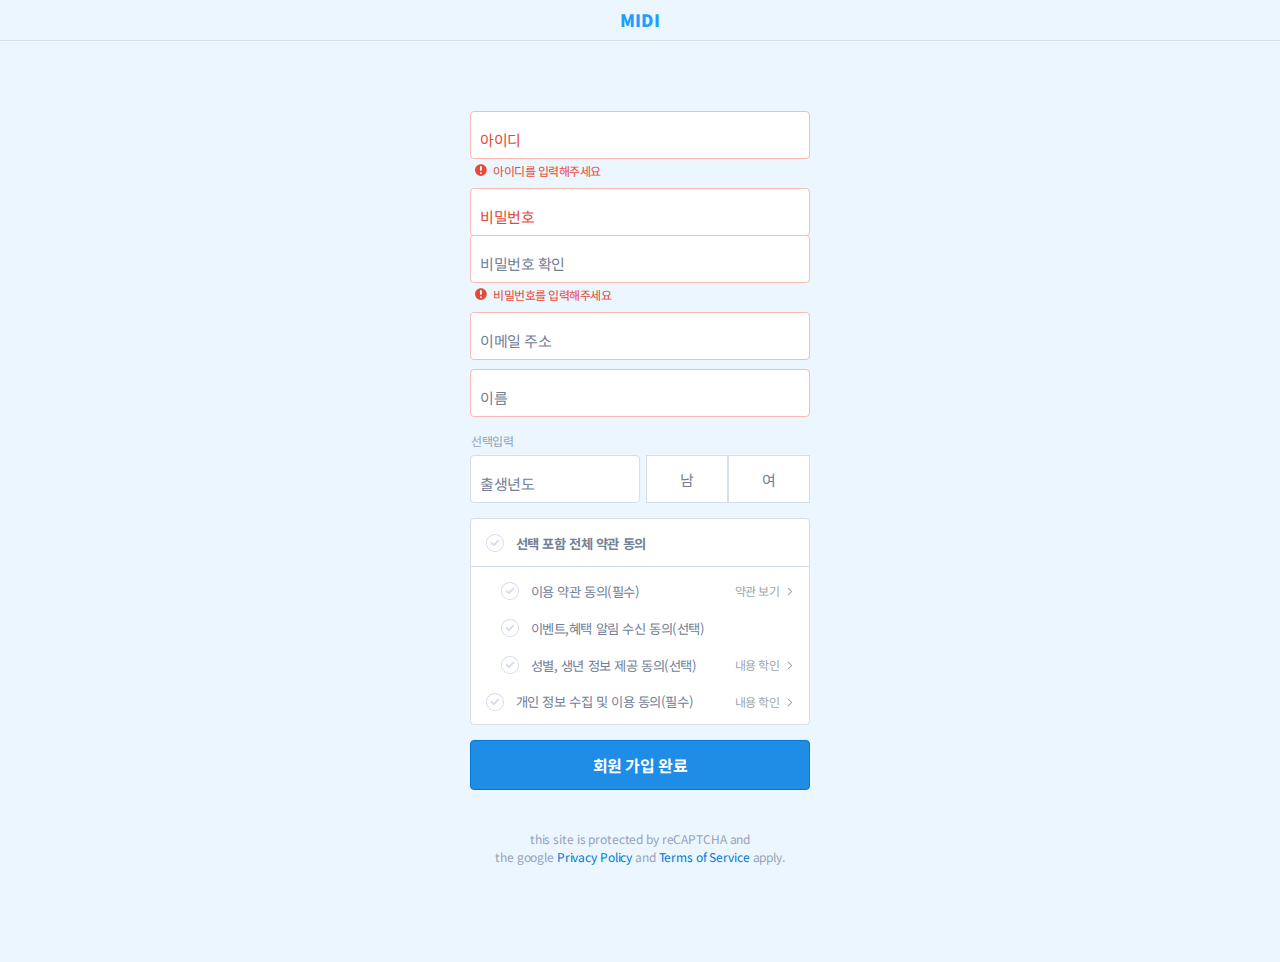
<file: account.html>
<!DOCTYPE html>
<html lang="ko">
  <head>
    <meta charset="UTF-8" />
    <meta http-equiv="X-UA-Compatible" content="IE=edge" />
    <meta name="viewport" content="width=device-width, initial-scale=1.0" />
    <link
      rel="icon"
      type="image/png"
      sizes="32x32"
      href="images/favicon-32x32.png"
    />
    <link rel="preconnect" href="https://fonts.googleapis.com" />
    <link rel="preconnect" href="https://fonts.gstatic.com" crossorigin />
    <link
      href="https://fonts.googleapis.com/css2?family=Noto+Sans+KR:wght@100;300;400;500;700;900&display=swap"
      rel="stylesheet"
    />
    <link rel="stylesheet" href="css/account.css" />

    <title>회원가입 - 미디</title>
  </head>
  <body>
    <!-- main Div Start -->
    <div id="__next">
      <div class="mainDiv01">
        <header class="mainHeader">
          <h1 class="mainHeadH">
            <a href="index.html" class="mainHeadA">MIDI</a>
          </h1>
        </header>
        <section class="inputSect">
          <form class="inputForm">
            <div class="inputTxtArea01">
              <div class="inputTxtArea02 txtIdArea">
                <span class="txtSpan1">아이디</span>
                <!-- <span class="txtSpan2">5~20자 영문, 숫자 입력</span> -->
                <input
                  type="text"
                  autocomplete="off"
                  autocorrect="off"
                  autocapitalize="none"
                  placeholder=""
                  title="아이디 입력"
                  class="idInput"
                />
              </div>
            </div>
            <div class="warningTxtDiv idWarning">
              <svg
                viewBox="0 0 49 49"
                xmlns="http://www.w3.org/2000/svg"
                class="warningSvg idWarning"
              >
                <path
                  d="M24.1.9C10.9.9.1 11.7.1 24.9s10.8 24 24 24 24-10.8 24-24-10.8-24-24-24zm0 40.5c-2.1 0-3.8-1.7-3.8-3.8 0-2.1 1.7-3.8 3.8-3.8 2.1 0 3.8 1.7 3.8 3.8 0 2-1.7 3.8-3.8 3.8zm3.8-16.5c0 2.1-1.7 3.8-3.8 3.8-2.1 0-3.8-1.7-3.8-3.8V12.3c0-2.1 1.7-3.8 3.8-3.8 2.1 0 3.8 1.7 3.8 3.8v12.6z"
                ></path>
              </svg>
              <p class="warningTxt">아이디를 입력해주세요</p>
            </div>
            <div class="inputTxtArea01">
              <div class="inputTxtArea02 txtPwArea">
                <span class="txtSpan1">비밀번호</span>
                <!-- <span class="txtSpan2">5~20자 영문, 숫자 입력</span> -->
                <input
                  type="password"
                  autocomplete="off"
                  autocorrect="off"
                  autocapitalize="none"
                  placeholder=""
                  title="비밀번호 입력"
                  class="idInput"
                />
              </div>
              <div class="inputTxtArea02 pwDbCheck">
                <span class="txtSpan3">비밀번호 확인</span>
                <!-- <span class="txtSpan2">5~20자 영문, 숫자 입력</span> -->
                <input
                  type="password"
                  autocomplete="off"
                  autocorrect="off"
                  autocapitalize="none"
                  placeholder=""
                  title="비밀번호 확인"
                  class="idInput"
                />
              </div>
            </div>
            <div class="warningTxtDiv">
              <svg
                viewBox="0 0 49 49"
                xmlns="http://www.w3.org/2000/svg"
                class="warningSvg pwWarning"
              >
                <path
                  d="M24.1.9C10.9.9.1 11.7.1 24.9s10.8 24 24 24 24-10.8 24-24-10.8-24-24-24zm0 40.5c-2.1 0-3.8-1.7-3.8-3.8 0-2.1 1.7-3.8 3.8-3.8 2.1 0 3.8 1.7 3.8 3.8 0 2-1.7 3.8-3.8 3.8zm3.8-16.5c0 2.1-1.7 3.8-3.8 3.8-2.1 0-3.8-1.7-3.8-3.8V12.3c0-2.1 1.7-3.8 3.8-3.8 2.1 0 3.8 1.7 3.8 3.8v12.6z"
                ></path>
              </svg>
              <p class="warningTxt pwWarning">비밀번호를 입력해주세요</p>
            </div>
            <div class="inputTxtArea01">
              <div class="inputTxtArea02 txtAdArea">
                <span class="txtSpan3">이메일 주소</span>
                <!-- <span class="txtSpan2">5~20자 영문, 숫자 입력</span> -->
                <input
                  type="text"
                  autocomplete="off"
                  autocorrect="off"
                  autocapitalize="none"
                  placeholder=""
                  title="아이디 입력"
                  class="idInput"
                />
              </div>
            </div>
            <div class="inputTxtArea01">
              <div class="inputTxtArea02 txtNameArea">
                <span class="txtSpan3">이름</span>
                <!-- <span class="txtSpan2">5~20자 영문, 숫자 입력</span> -->
                <input
                  type="text"
                  autocomplete="off"
                  autocorrect="off"
                  autocapitalize="none"
                  placeholder=""
                  title="아이디 입력"
                  class="idInput"
                />
              </div>
            </div>
            <div class="inputTxtArea01">
              <div class="inputTxtArea02">
                <p class="optionalTxt">선택입력</p>
                <div class="addArea">
                  <div class="birthArea">
                    <div class="birthArea02 txtBirthArea">
                      <span class="birthSpan">출생년도</span>
                      <input
                        type="text"
                        autocomplete="off"
                        autocapitalize="none"
                        placeholder=""
                        value
                        inputmode="numeric"
                        title="출생년도 입력"
                        class="birthInput"
                      />
                    </div>
                  </div>
                  <div class="sexArea">
                    <!-- <label for="choosingSex" class="sexAreaLb">
                      <input
                        name="manOrWoman"
                        type="checkbox"
                        class="choosingSex"
                        value="1"
                      />
                      <span class="choosingSpan">남</span>
                    </label>
                    <label for="choosingSex" class="sexAreaLb">
                      <input
                        name="manOrWoman"
                        type="checkbox"
                        class="choosingSex"
                        value="2"
                      />
                      <span class="choosingSpan">여</span>
                    </label> -->
                    <label for="choosingSex" class="sexAreaLb">
                      <input type="radio" id="choosingSex" name="ab" />
                      <span class="choosingSpan">남</span>
                    </label>
                    <label for="choosingSex1" class="sexAreaLb">
                      <input type="radio" id="choosingSex1" name="ab" />
                      <span class="choosingSpan">여</span>
                    </label>
                  </div>
                </div>
              </div>
            </div>
            <div class="agreementArea01">
              <button type="button" class="agreeAllBtn">
                <input type="checkbox" readonly class="agreAllInput" />
                <svg
                  viewBox="0 0 48 48"
                  xmlns="http://www.w3.org/2000/svg"
                  class="agreeSvg agrAll"
                >
                  <path
                    d="M24 0C10.745 0 0 10.745 0 24s10.745 24 24 24 24-10.745 24-24S37.255 0 24 0zm0 45.6C12.089 45.6 2.4 35.911 2.4 24S12.089 2.4 24 2.4 45.6 12.089 45.6 24 35.911 45.6 24 45.6z"
                  ></path>
                  <path
                    d="M20.806 26.275l-5.22-5.342L12 24.595l8.808 9.005L36 18.062 32.417 14.4z"
                  ></path>
                </svg>
                <span class="agreeSpan">선택 포함 전체 약관 동의</span>
              </button>
              <ul class="agreeUl">
                <button type="button" class="agreeBtns">
                  <input type="checkbox" readonly class="agreAllInput" />
                  <svg
                    viewBox="0 0 48 48"
                    xmlns="http://www.w3.org/2000/svg"
                    class="agreeSvg"
                  >
                    <path
                      d="M24 0C10.745 0 0 10.745 0 24s10.745 24 24 24 24-10.745 24-24S37.255 0 24 0zm0 45.6C12.089 45.6 2.4 35.911 2.4 24S12.089 2.4 24 2.4 45.6 12.089 45.6 24 35.911 45.6 24 45.6z"
                    ></path>
                    <path
                      d="M20.806 26.275l-5.22-5.342L12 24.595l8.808 9.005L36 18.062 32.417 14.4z"
                    ></path>
                  </svg>
                  <span class="agreeSpan">이용 약관 동의(필수)</span>
                  <a href="#" target="_blank" class="seeDetails">
                    약관 보기
                    <svg
                      viewBox="0 0 30 48"
                      width="10"
                      height="10"
                      fill="#808991"
                      display="inline-block"
                      class="detailSvg"
                    >
                      <path
                        d="M.9 4.4L5.2 0l23.9 23.9L5.1 48 .8 43.7l20-20z"
                      ></path>
                    </svg>
                  </a>
                </button>
                <button type="button" class="agreeBtns">
                  <input type="checkbox" readonly class="agreAllInput" />
                  <svg
                    viewBox="0 0 48 48"
                    xmlns="http://www.w3.org/2000/svg"
                    class="agreeSvg"
                  >
                    <path
                      d="M24 0C10.745 0 0 10.745 0 24s10.745 24 24 24 24-10.745 24-24S37.255 0 24 0zm0 45.6C12.089 45.6 2.4 35.911 2.4 24S12.089 2.4 24 2.4 45.6 12.089 45.6 24 35.911 45.6 24 45.6z"
                    ></path>
                    <path
                      d="M20.806 26.275l-5.22-5.342L12 24.595l8.808 9.005L36 18.062 32.417 14.4z"
                    ></path>
                  </svg>
                  <span class="agreeSpan"
                    >이벤트,혜택 알림 수신 동의(선택)
                  </span>
                </button>
                <button type="button" class="agreeBtns">
                  <input type="checkbox" readonly class="agreAllInput" />
                  <svg
                    viewBox="0 0 48 48"
                    xmlns="http://www.w3.org/2000/svg"
                    class="agreeSvg"
                  >
                    <path
                      d="M24 0C10.745 0 0 10.745 0 24s10.745 24 24 24 24-10.745 24-24S37.255 0 24 0zm0 45.6C12.089 45.6 2.4 35.911 2.4 24S12.089 2.4 24 2.4 45.6 12.089 45.6 24 35.911 45.6 24 45.6z"
                    ></path>
                    <path
                      d="M20.806 26.275l-5.22-5.342L12 24.595l8.808 9.005L36 18.062 32.417 14.4z"
                    ></path>
                  </svg>
                  <span class="agreeSpan">성별, 생년 정보 제공 동의(선택)</span>
                  <a href="#" target="_blank" class="seeDetails">
                    내용 학인
                    <svg
                      viewBox="0 0 30 48"
                      width="10"
                      height="10"
                      fill="#808991"
                      display="inline-block"
                      class="detailSvg"
                    >
                      <path
                        d="M.9 4.4L5.2 0l23.9 23.9L5.1 48 .8 43.7l20-20z"
                      ></path>
                    </svg>
                  </a>
                </button>
                <button type="button" class="agreeBtns">
                  <input type="checkbox" readonly class="agreAllInput" />
                  <svg
                    viewBox="0 0 48 48"
                    xmlns="http://www.w3.org/2000/svg"
                    class="agreeSvg"
                  >
                    <path
                      d="M24 0C10.745 0 0 10.745 0 24s10.745 24 24 24 24-10.745 24-24S37.255 0 24 0zm0 45.6C12.089 45.6 2.4 35.911 2.4 24S12.089 2.4 24 2.4 45.6 12.089 45.6 24 35.911 45.6 24 45.6z"
                    ></path>
                    <path
                      d="M20.806 26.275l-5.22-5.342L12 24.595l8.808 9.005L36 18.062 32.417 14.4z"
                    ></path>
                  </svg>
                  <span class="agreeSpan"
                    >개인 정보 수집 및 이용 동의(필수)</span
                  >
                  <a href="#" target="_blank" class="seeDetails">
                    내용 학인
                    <svg
                      viewBox="0 0 30 48"
                      width="10"
                      height="10"
                      fill="#808991"
                      display="inline-block"
                      class="detailSvg"
                    >
                      <path
                        d="M.9 4.4L5.2 0l23.9 23.9L5.1 48 .8 43.7l20-20z"
                      ></path>
                    </svg>
                  </a>
                </button>
              </ul>
            </div>
            <button size="50" type="submit" class="compBtn">
              회원 가입 완료
            </button>
            <div class="policyDiv">
              this site is protected by reCAPTCHA and
              <br />
              the google
              <a href="#" class="policyA">Privacy Policy</a>
              and
              <a href="#" class="policyA">Terms of Service</a>
              apply.
            </div>
          </form>
        </section>
      </div>
    </div>
    <!-- main Div End -->
    <script src="js/jquery-3.6.0.min.js"></script>
    <script src="js/account.js"></script>
  </body>
</html>
</file>
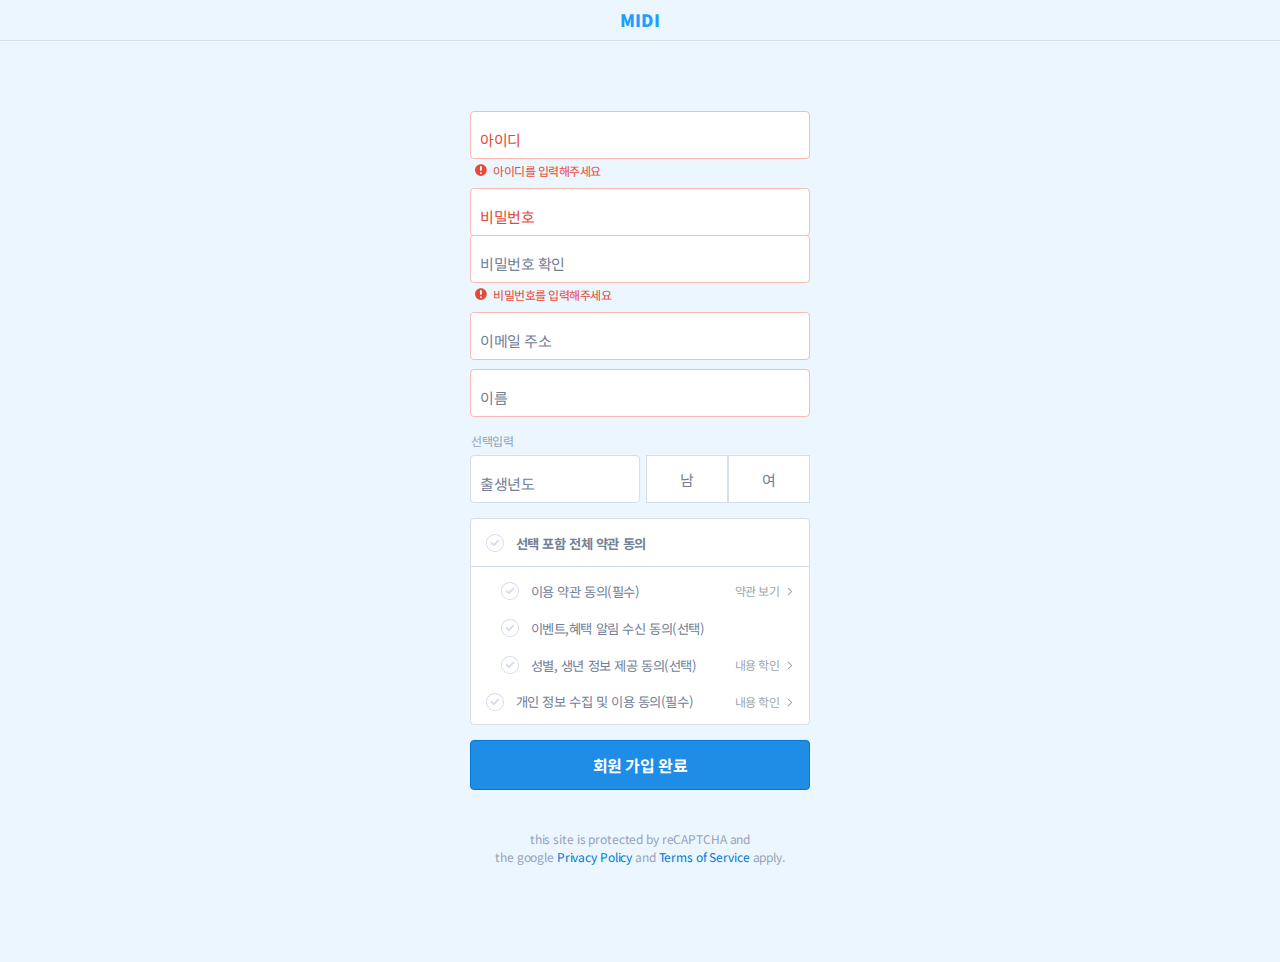
<file: login.html>
<!DOCTYPE html>
<html lang="ko">
  <head>
    <meta charset="UTF-8" />
    <meta http-equiv="X-UA-Compatible" content="IE=edge" />
    <meta name="viewport" content="width=device-width, initial-scale=1.0" />
    <link
      rel="icon"
      type="image/png"
      sizes="32x32"
      href="images/favicon-32x32.png"
    />
    <link rel="preconnect" href="https://fonts.googleapis.com" />
    <link rel="preconnect" href="https://fonts.gstatic.com" crossorigin />
    <link
      href="https://fonts.googleapis.com/css2?family=Noto+Sans+KR:wght@100;300;400;500;700;900&display=swap"
      rel="stylesheet"
    />
    <link rel="stylesheet" href="css/login.css" />

    <title>회원가입 - 미디</title>
  </head>
  <body>
    <!-- main Div Start -->
    <div id="__next">
      <div class="mainDiv01">
        <header class="mainHeader">
          <h1 class="mainHeadH">
            <a href="index.html" class="mainHeadA">MIDI</a>
          </h1>
        </header>
        <section class="inputSect">
          <form class="inputForm">
            <div class="inputTxtArea01">
              <div class="inputTxtArea02 txtIdArea">
                <span class="txtSpan1">아이디</span>
                <!-- <span class="txtSpan2">5~20자 영문, 숫자 입력</span> -->
                <input
                  type="text"
                  autocomplete="off"
                  autocorrect="off"
                  autocapitalize="none"
                  placeholder=""
                  title="아이디 입력"
                  class="idInput"
                />
              </div>
            </div>
            <div class="warningTxtDiv idWarning">
              <svg
                viewBox="0 0 49 49"
                xmlns="http://www.w3.org/2000/svg"
                class="warningSvg idWarning"
              >
                <path
                  d="M24.1.9C10.9.9.1 11.7.1 24.9s10.8 24 24 24 24-10.8 24-24-10.8-24-24-24zm0 40.5c-2.1 0-3.8-1.7-3.8-3.8 0-2.1 1.7-3.8 3.8-3.8 2.1 0 3.8 1.7 3.8 3.8 0 2-1.7 3.8-3.8 3.8zm3.8-16.5c0 2.1-1.7 3.8-3.8 3.8-2.1 0-3.8-1.7-3.8-3.8V12.3c0-2.1 1.7-3.8 3.8-3.8 2.1 0 3.8 1.7 3.8 3.8v12.6z"
                ></path>
              </svg>
              <p class="warningTxt">아이디를 입력해주세요</p>
            </div>
            <div class="inputTxtArea01">
              <div class="inputTxtArea02 txtPwArea">
                <span class="txtSpan1">비밀번호</span>
                <!-- <span class="txtSpan2">5~20자 영문, 숫자 입력</span> -->
                <input
                  type="password"
                  autocomplete="off"
                  autocorrect="off"
                  autocapitalize="none"
                  placeholder=""
                  title="비밀번호 입력"
                  class="idInput"
                />
              </div>
              <div class="inputTxtArea02 pwDbCheck">
                <span class="txtSpan3">비밀번호 확인</span>
                <!-- <span class="txtSpan2">5~20자 영문, 숫자 입력</span> -->
                <input
                  type="password"
                  autocomplete="off"
                  autocorrect="off"
                  autocapitalize="none"
                  placeholder=""
                  title="비밀번호 확인"
                  class="idInput"
                />
              </div>
            </div>
            <div class="warningTxtDiv">
              <svg
                viewBox="0 0 49 49"
                xmlns="http://www.w3.org/2000/svg"
                class="warningSvg pwWarning"
              >
                <path
                  d="M24.1.9C10.9.9.1 11.7.1 24.9s10.8 24 24 24 24-10.8 24-24-10.8-24-24-24zm0 40.5c-2.1 0-3.8-1.7-3.8-3.8 0-2.1 1.7-3.8 3.8-3.8 2.1 0 3.8 1.7 3.8 3.8 0 2-1.7 3.8-3.8 3.8zm3.8-16.5c0 2.1-1.7 3.8-3.8 3.8-2.1 0-3.8-1.7-3.8-3.8V12.3c0-2.1 1.7-3.8 3.8-3.8 2.1 0 3.8 1.7 3.8 3.8v12.6z"
                ></path>
              </svg>
              <p class="warningTxt pwWarning">비밀번호를 입력해주세요</p>
            </div>
            <div class="inputTxtArea01">
              <div class="inputTxtArea02 txtAdArea">
                <span class="txtSpan3">이메일 주소</span>
                <!-- <span class="txtSpan2">5~20자 영문, 숫자 입력</span> -->
                <input
                  type="text"
                  autocomplete="off"
                  autocorrect="off"
                  autocapitalize="none"
                  placeholder=""
                  title="아이디 입력"
                  class="idInput"
                />
              </div>
            </div>
            <div class="inputTxtArea01">
              <div class="inputTxtArea02 txtNameArea">
                <span class="txtSpan3">이름</span>
                <!-- <span class="txtSpan2">5~20자 영문, 숫자 입력</span> -->
                <input
                  type="text"
                  autocomplete="off"
                  autocorrect="off"
                  autocapitalize="none"
                  placeholder=""
                  title="아이디 입력"
                  class="idInput"
                />
              </div>
            </div>
            <div class="inputTxtArea01">
              <div class="inputTxtArea02">
                <p class="optionalTxt">선택입력</p>
                <div class="addArea">
                  <div class="birthArea">
                    <div class="birthArea02 txtBirthArea">
                      <span class="birthSpan">출생년도</span>
                      <input
                        type="text"
                        autocomplete="off"
                        autocapitalize="none"
                        placeholder=""
                        value
                        inputmode="numeric"
                        title="출생년도 입력"
                        class="birthInput"
                      />
                    </div>
                  </div>
                  <div class="sexArea">
                    <!-- <label for="choosingSex" class="sexAreaLb">
                      <input
                        name="manOrWoman"
                        type="checkbox"
                        class="choosingSex"
                        value="1"
                      />
                      <span class="choosingSpan">남</span>
                    </label>
                    <label for="choosingSex" class="sexAreaLb">
                      <input
                        name="manOrWoman"
                        type="checkbox"
                        class="choosingSex"
                        value="2"
                      />
                      <span class="choosingSpan">여</span>
                    </label> -->
                    <label for="choosingSex" class="sexAreaLb">
                      <input type="radio" id="choosingSex" name="ab" />
                      <span class="choosingSpan">남</span>
                    </label>
                    <label for="choosingSex1" class="sexAreaLb">
                      <input type="radio" id="choosingSex1" name="ab" />
                      <span class="choosingSpan">여</span>
                    </label>
                  </div>
                </div>
              </div>
            </div>
            <div class="agreementArea01">
              <button type="button" class="agreeAllBtn">
                <input type="checkbox" readonly class="agreAllInput" />
                <svg
                  viewBox="0 0 48 48"
                  xmlns="http://www.w3.org/2000/svg"
                  class="agreeSvg agrAll"
                >
                  <path
                    d="M24 0C10.745 0 0 10.745 0 24s10.745 24 24 24 24-10.745 24-24S37.255 0 24 0zm0 45.6C12.089 45.6 2.4 35.911 2.4 24S12.089 2.4 24 2.4 45.6 12.089 45.6 24 35.911 45.6 24 45.6z"
                  ></path>
                  <path
                    d="M20.806 26.275l-5.22-5.342L12 24.595l8.808 9.005L36 18.062 32.417 14.4z"
                  ></path>
                </svg>
                <span class="agreeSpan">선택 포함 전체 약관 동의</span>
              </button>
              <ul class="agreeUl">
                <button type="button" class="agreeBtns">
                  <input type="checkbox" readonly class="agreAllInput" />
                  <svg
                    viewBox="0 0 48 48"
                    xmlns="http://www.w3.org/2000/svg"
                    class="agreeSvg"
                  >
                    <path
                      d="M24 0C10.745 0 0 10.745 0 24s10.745 24 24 24 24-10.745 24-24S37.255 0 24 0zm0 45.6C12.089 45.6 2.4 35.911 2.4 24S12.089 2.4 24 2.4 45.6 12.089 45.6 24 35.911 45.6 24 45.6z"
                    ></path>
                    <path
                      d="M20.806 26.275l-5.22-5.342L12 24.595l8.808 9.005L36 18.062 32.417 14.4z"
                    ></path>
                  </svg>
                  <span class="agreeSpan">이용 약관 동의(필수)</span>
                  <a href="#" target="_blank" class="seeDetails">
                    약관 보기
                    <svg
                      viewBox="0 0 30 48"
                      width="10"
                      height="10"
                      fill="#808991"
                      display="inline-block"
                      class="detailSvg"
                    >
                      <path
                        d="M.9 4.4L5.2 0l23.9 23.9L5.1 48 .8 43.7l20-20z"
                      ></path>
                    </svg>
                  </a>
                </button>
                <button type="button" class="agreeBtns">
                  <input type="checkbox" readonly class="agreAllInput" />
                  <svg
                    viewBox="0 0 48 48"
                    xmlns="http://www.w3.org/2000/svg"
                    class="agreeSvg"
                  >
                    <path
                      d="M24 0C10.745 0 0 10.745 0 24s10.745 24 24 24 24-10.745 24-24S37.255 0 24 0zm0 45.6C12.089 45.6 2.4 35.911 2.4 24S12.089 2.4 24 2.4 45.6 12.089 45.6 24 35.911 45.6 24 45.6z"
                    ></path>
                    <path
                      d="M20.806 26.275l-5.22-5.342L12 24.595l8.808 9.005L36 18.062 32.417 14.4z"
                    ></path>
                  </svg>
                  <span class="agreeSpan"
                    >이벤트,혜택 알림 수신 동의(선택)
                  </span>
                </button>
                <button type="button" class="agreeBtns">
                  <input type="checkbox" readonly class="agreAllInput" />
                  <svg
                    viewBox="0 0 48 48"
                    xmlns="http://www.w3.org/2000/svg"
                    class="agreeSvg"
                  >
                    <path
                      d="M24 0C10.745 0 0 10.745 0 24s10.745 24 24 24 24-10.745 24-24S37.255 0 24 0zm0 45.6C12.089 45.6 2.4 35.911 2.4 24S12.089 2.4 24 2.4 45.6 12.089 45.6 24 35.911 45.6 24 45.6z"
                    ></path>
                    <path
                      d="M20.806 26.275l-5.22-5.342L12 24.595l8.808 9.005L36 18.062 32.417 14.4z"
                    ></path>
                  </svg>
                  <span class="agreeSpan">성별, 생년 정보 제공 동의(선택)</span>
                  <a href="#" target="_blank" class="seeDetails">
                    내용 학인
                    <svg
                      viewBox="0 0 30 48"
                      width="10"
                      height="10"
                      fill="#808991"
                      display="inline-block"
                      class="detailSvg"
                    >
                      <path
                        d="M.9 4.4L5.2 0l23.9 23.9L5.1 48 .8 43.7l20-20z"
                      ></path>
                    </svg>
                  </a>
                </button>
                <button type="button" class="agreeBtns">
                  <input type="checkbox" readonly class="agreAllInput" />
                  <svg
                    viewBox="0 0 48 48"
                    xmlns="http://www.w3.org/2000/svg"
                    class="agreeSvg"
                  >
                    <path
                      d="M24 0C10.745 0 0 10.745 0 24s10.745 24 24 24 24-10.745 24-24S37.255 0 24 0zm0 45.6C12.089 45.6 2.4 35.911 2.4 24S12.089 2.4 24 2.4 45.6 12.089 45.6 24 35.911 45.6 24 45.6z"
                    ></path>
                    <path
                      d="M20.806 26.275l-5.22-5.342L12 24.595l8.808 9.005L36 18.062 32.417 14.4z"
                    ></path>
                  </svg>
                  <span class="agreeSpan"
                    >개인 정보 수집 및 이용 동의(필수)</span
                  >
                  <a href="#" target="_blank" class="seeDetails">
                    내용 학인
                    <svg
                      viewBox="0 0 30 48"
                      width="10"
                      height="10"
                      fill="#808991"
                      display="inline-block"
                      class="detailSvg"
                    >
                      <path
                        d="M.9 4.4L5.2 0l23.9 23.9L5.1 48 .8 43.7l20-20z"
                      ></path>
                    </svg>
                  </a>
                </button>
              </ul>
            </div>
            <button size="50" type="submit" class="compBtn">
              회원 가입 완료
            </button>
            <div class="policyDiv">
              this site is protected by reCAPTCHA and
              <br />
              the google
              <a href="#" class="policyA">Privacy Policy</a>
              and
              <a href="#" class="policyA">Terms of Service</a>
              apply.
            </div>
          </form>
        </section>
      </div>
    </div>
    <!-- main Div End -->
    <script src="js/jquery-3.6.0.min.js"></script>
    <script src="js/login.js"></script>
  </body>
</html>
</file>
<file: css/account.css>
/* overall Start  */

html {
  line-height: normal;
  margin: 0;
  padding: 0;
  color: black;
  font-family: "Noto Sans KR", sans-serif;
  font-weight: 400;
  letter-spacing: -0.03em;
  -webkit-font-smoothing: antialiased;
  -moz-osx-font-smoothing: grayscale;
  -webkit-text-size-adjust: 100%;
  -moz-text-size-adjust: 100%;
  -ms-text-size-adjust: 100%;
  font-size: 14px;
}
body {
  margin: 0;
  padding: 0;
  overflow-x: hidden;
}
hr {
  margin: 0;
  padding: 0;
}
p {
  margin: 0;
  padding: 0;
}
button {
  cursor: pointer;
  -webkit-user-select: none;
  -moz-user-select: none;
  -ms-user-select: none;
  -webkit-user-select: none;
  -moz-user-select: none;
  -ms-user-select: none;
  user-select: none;
  color: inherit;
  letter-spacing: inherit;
  font-family: inherit;
  -webkit-appearance: none;
  -moz-appearance: none;
  -ms-appearance: none;
  appearance: none;
  background: none;
  box-shadow: none;
  border: 0;
  border-radius: 0;
  margin: 0;
  padding: 0;
}
button * {
  position: relative;
  top: 0;
  left: 0;
}
input {
  color: inherit;
  letter-spacing: inherit;
  font-family: inherit;
  -webkit-appearance: none;
  -moz-appearance: none;
  -ms-appearance: none;
  appearance: none;
  background: none;
  box-shadow: none;
  border: 0;
  border-radius: 0;
  margin: 0;
  padding: 0;
}
input::-ms-clear {
  display: none;
}
input::-webkit-search-cancel-button {
  display: none;
}
input:focus {
  outline: none;
}
input::-webkit-outer-spin-button,
input::-webkit-inner-spin-button {
  -webkit-appearance: none;
  margin: 0;
}
input[type="number"] {
  -moz-appearance: textfield;
}
ul {
  list-style-type: none;
  margin: 0;
  padding: 0;
}
li {
  line-height: initial;
}
* {
  margin: 0;
  padding: 0;
}
* .a11y {
  position: absolute;
  width: 1px;
  height: 1px;
  margin: -1px;
  padding: 0;
  overflow: hidden;
  border: 0;
  clip: rect(0, 0, 0, 0);
}
*,
*::after,
*::before {
  box-sizing: border-box;
  -moz-osx-font-smoothing: grayscale;
  -webkit-font-smoothing: antialiased;
}
a {
  color: inherit;
  letter-spacing: inherit;
  font-family: inherit;
  cursor: pointer;
}
a:link,
a:visited {
  -webkit-text-decoration: none;
  text-decoration: none;
}

/* overall End  */

/* id&pw Start */

#__next {
  overflow-x: hidden;
  overflow-y: hidden;
}

.mainDiv01 {
  background-color: #ebf6ff;
  min-height: 100vh;
}

.mainHeader {
  border-bottom: 1px solid #d6deeb;
}

.mainHeadH {
  text-align: center;
  margin: 0;
  font-size: 12px;
  line-height: 1em;
}

.mainHeadA {
  display: inline-flex;
  justify-content: center;
  align-items: center;
  font-size: 17px;
  font-weight: 900;
  height: 40px;
  padding: 0 14px;
  letter-spacing: 0.01em;
  color: rgb(30, 158, 255);
}

/* mainDiv End */

/* inputArea Start */

.inputSect {
  max-width: 360px;
  margin: 0 auto;
  padding: 60px 0 70px;
}

.inputForm {
  padding: 10px;
}

.inputTxtArea01 {
  margin-bottom: 10px;
}

.inputTxtArea02 {
  position: relative;
}

.txtSpan1 {
  position: absolute;
  top: 18px;
  left: 10px;
  font-size: 15px;
  pointer-events: none;
  transition: transform 0.2s ease 0s;
  user-select: none;
  z-index: 3;
  color: rgb(230, 73, 56);
}

.txtIpHv {
  border: 1px solid #1f8ce6;
  outline: none;
  box-shadow: inset 0 1px 2px 0 rgb(115 128 150 / 20%);
  z-index: 2;
}

.txtSpHv {
  position: absolute;
  top: 18px;
  left: 10px;
  font-size: 15px;
  pointer-events: none;
  transition: transform 0.2s ease 0s;
  user-select: none;
  z-index: 3;
  color: rgb(31, 140, 230) !important;
  transform: translateY(-12px) scale(0.7);
  transform-origin: left center;
}

.txtSpan2 {
  position: absolute;
  top: 18px;
  left: 10px;
  font-size: 15px;
  pointer-events: none;
  transition: transform 0.2s ease 0s;
  user-select: none;
  z-index: 3;
  transform: translateY(-12px) scale(0.7);
  transform-origin: left center;
  color: rgb(31, 140, 230);
}

.idInput {
  font-family: Arial, Helvetica, sans-serif;
  margin-bottom: -1px;
  display: block;
  position: relative;
  width: 100%;
  height: 48px;
  padding: 21px 10px 7px;
  overflow: hidden;
  background: white;
  color: rgb(48, 53, 56);
  font-size: 15px;
  font-weight: 700;
  line-height: 0;
  box-shadow: none;
  appearance: none;
  border: 1px solid rgb(250, 186, 179);
  z-index: 1;
  border-radius: 4px;
}

.warningTxtDiv {
  position: relative;
  padding-right: 5px;
  padding-left: 23px;
  margin-top: -6px;
  margin-bottom: 10px;
}

.warningTxt {
  color: rgb(230, 73, 56);
  font-size: 12px;
  letter-spacing: -0.5px;
  line-height: 15px;
}

.warningSvg {
  position: absolute;
  top: 0.5px;
  left: 5px;
  width: 12px;
  height: 12px;
  vertical-align: text-top;
  fill: rgb(230, 73, 56);
}

.txtSpan3 {
  position: absolute;
  top: 18px;
  left: 10px;
  color: #738096;
  font-size: 15px;
  pointer-events: none;
  transition: 0.2s ease transform;
  user-select: none;
  z-index: 3;
}

.optionalTxt {
  font-size: 12px;
  padding: 6px 1px;
  color: #94a2b8;
}

/* id&pw End */

/* adress Start */

.birthArea {
  width: 50%;
}

.birthArea02 {
  position: relative;
}

.birthSpan {
  position: absolute;
  top: 18px;
  left: 10px;
  color: #738096;
  font-size: 15px;
  pointer-events: none;
  transition: 0.2s ease transform;
  user-select: none;
  z-index: 3;
}

.birthInput {
  margin-bottom: -1px;
  display: block;
  position: relative;
  width: 100%;
  height: 48px;
  padding: 21px 10px 7px;
  overflow: hidden;
  border: 1px solid #d6deeb;
  background: white;
  color: #303538;
  font-size: 15px;
  font-weight: 700;
  line-height: 0;
  box-shadow: none;
  appearance: none;
  border-radius: 4px;
  letter-spacing: -0.03em;
}

.sexArea {
  width: 50%;
  padding-left: 6px;
  display: flex;
}

.csHov {
  border-color: rgb(158, 167, 173);
  z-index: 2;
  box-shadow: rgb(115 128 150 / 20%);
}

#choosingSex,
#choosingSex1 {
  position: absolute;
  width: 1px;
  height: 1px;
  margin: -1px;
  padding: 0;
  overflow: hidden;
  border: 0;
  clip: rect(0, 0, 0, 0);
}

.csHov:first-of-type {
  border-top-left-radius: 4px;
  border-bottom-left-radius: 4px;
}

.csHov {
  width: 50%;
  height: 48px;
  overflow: hidden;
  cursor: pointer;
  display: flex;
  align-items: center;
  justify-content: center;
  border: 1px solid rgb(158, 167, 173);
  z-index: 2;
  background-color: rgb(219, 239, 255);
}
.sexAreaLb:first-of-type {
  border-top-left-radius: 4px;
  border-bottom-left-radius: 4px;
}

.sexAreaLb input[type="radio"] {
  display: none;
}
.sexAreaLb input[type="radio"] + span {
  width: 82px;
  height: 48px;
  overflow: hidden;
  cursor: pointer;
  display: flex;
  align-items: center;
  justify-content: center;
  border: 1px solid #d6deeb;
  z-index: 1;
  background-color: white;
}
.sexAreaLb input[type="radio"]:checked + span {
  /* background-color: #ebf6ff; */
  background-color: rgba(30, 158, 255, 0.2);
  border-color: rgb(158, 167, 173);
  z-index: 2;
  box-shadow: rgb(115 128 150 / 20%);
}

[type="checkbox"],
[type="radio"],
[type="ratio"] {
  box-sizing: border-box;
}

.choosingSpan {
  font-size: 15px;
  color: #738096;
  font-weight: 400;
}

.addArea {
  display: flex;
}

.agreementArea01 {
  border: 1px solid;
  border-radius: 4px;
  border-color: #d6deeb;
  margin-top: 15px;
  margin-bottom: 10px;
  background: white;
}

.agreeAllBtn {
  position: relative;
  text-align: left;
  width: 100%;
  display: block;
  padding: 13px 15px;
  border-bottom: 1px solid #d6deeb;
  font-weight: 700;
  cursor: pointer;
}

.agreAllInput {
  position: absolute;
  width: 1px;
  height: 1px;
  margin: -1px;
  padding: 0;
  overflow: hidden;
  border: 0;
  clip: rect(0, 0, 0, 0);
}

.agreeSvg {
  width: 18px;
  height: 18px;
  vertical-align: middle;
  fill: #d6deeb;
}

.agreeSvgChecked {
  width: 18px;
  height: 18px;
  vertical-align: middle;
  fill: rgb(31, 140, 230);
}

/* 체크되었을 때 
  .agreeSvg:checked {
    width: 18px;
    height: 18px;
    vertical-align: middle;
    fill: rgb(30, 140, 230);
  }
  */

.agreeSpan {
  margin-left: 8px;
  vertical-align: middle;
  color: #738096;
}

.agreeUl {
  padding: 5px 0;
}

.agreeBtns {
  position: relative;
  text-align: left;
  width: 100%;
  display: block;
  padding: 8px 15px;
  cursor: pointer;
}

.agreeBtns:not(:last-child) {
  padding-left: 30px;
}

.seeDetails {
  position: absolute;
  top: 50%;
  left: auto;
  right: 15px;
  transform: translateY(-50%);
  font-size: 12px;
  color: #9ea7ad;
}

.detailSvg {
  width: 8px;
  height: 8px;
  fill: #9ea7ad;
  margin-left: 4px;
}

/* adress End */

/* Complete Btn Start */

.compBtn {
  background: #1f8ce6;
  box-shadow: 0 1px 0 rgb(209 213 217 30%);
  font-size: 16px;
  padding: 16px 34px;
  display: block;
  color: white;
  width: 100%;
  border-radius: 4px;
  margin-top: 15px;
  border: 1px solid #0077d9;
  letter-spacing: -0.03em;
  appearance: none;
  outline: 0;
  line-height: 1em;
  font-weight: 700;
}

/* Complete Btn End */

/* policy Area Start */

.policyDiv {
  width: 100%;
  font-weight: 400;
  font-size: 12px;
  line-height: 18px;
  text-align: center;
  letter-spacing: -0.01em;
  color: #94a2b8;
  margin-top: 40px;
  margin-bottom: 16px;
}

.policyA {
  color: #0077d9;
}

/* policy Area End */
</file>
<file: css/login.css>
/* overall Start  */

html {
  line-height: normal;
  margin: 0;
  padding: 0;
  color: black;
  font-family: "Noto Sans KR", sans-serif;
  font-weight: 400;
  letter-spacing: -0.03em;
  -webkit-font-smoothing: antialiased;
  -moz-osx-font-smoothing: grayscale;
  -webkit-text-size-adjust: 100%;
  -moz-text-size-adjust: 100%;
  -ms-text-size-adjust: 100%;
  font-size: 14px;
}
body {
  margin: 0;
  padding: 0;
  overflow-x: hidden;
}
hr {
  margin: 0;
  padding: 0;
}
p {
  margin: 0;
  padding: 0;
}
button {
  cursor: pointer;
  -webkit-user-select: none;
  -moz-user-select: none;
  -ms-user-select: none;
  -webkit-user-select: none;
  -moz-user-select: none;
  -ms-user-select: none;
  user-select: none;
  color: inherit;
  letter-spacing: inherit;
  font-family: inherit;
  -webkit-appearance: none;
  -moz-appearance: none;
  -ms-appearance: none;
  appearance: none;
  background: none;
  box-shadow: none;
  border: 0;
  border-radius: 0;
  margin: 0;
  padding: 0;
}
button * {
  position: relative;
  top: 0;
  left: 0;
}
input {
  color: inherit;
  letter-spacing: inherit;
  font-family: inherit;
  -webkit-appearance: none;
  -moz-appearance: none;
  -ms-appearance: none;
  appearance: none;
  background: none;
  box-shadow: none;
  border: 0;
  border-radius: 0;
  margin: 0;
  padding: 0;
}
input::-ms-clear {
  display: none;
}
input::-webkit-search-cancel-button {
  display: none;
}
input:focus {
  outline: none;
}
input::-webkit-outer-spin-button,
input::-webkit-inner-spin-button {
  -webkit-appearance: none;
  margin: 0;
}
input[type="number"] {
  -moz-appearance: textfield;
}
ul {
  list-style-type: none;
  margin: 0;
  padding: 0;
}
li {
  line-height: initial;
}
* {
  margin: 0;
  padding: 0;
}
* .a11y {
  position: absolute;
  width: 1px;
  height: 1px;
  margin: -1px;
  padding: 0;
  overflow: hidden;
  border: 0;
  clip: rect(0, 0, 0, 0);
}
*,
*::after,
*::before {
  box-sizing: border-box;
  -moz-osx-font-smoothing: grayscale;
  -webkit-font-smoothing: antialiased;
}
a {
  color: inherit;
  letter-spacing: inherit;
  font-family: inherit;
  cursor: pointer;
}
a:link,
a:visited {
  -webkit-text-decoration: none;
  text-decoration: none;
}

/* overall End  */

/* id&pw Start */

#__next {
  overflow-x: hidden;
  overflow-y: hidden;
}

.mainDiv01 {
  background-color: #ebf6ff;
  min-height: 100vh;
}

.mainHeader {
  border-bottom: 1px solid #d6deeb;
}

.mainHeadH {
  text-align: center;
  margin: 0;
  font-size: 12px;
  line-height: 1em;
}

.mainHeadA {
  display: inline-flex;
  justify-content: center;
  align-items: center;
  font-size: 17px;
  font-weight: 900;
  height: 40px;
  padding: 0 14px;
  letter-spacing: 0.01em;
  color: rgb(30, 158, 255);
}

/* mainDiv End */

/* inputArea Start */

.inputSect {
  max-width: 360px;
  margin: 0 auto;
  padding: 60px 0 70px;
}

.inputForm {
  padding: 10px;
}

.inputTxtArea01 {
  margin-bottom: 10px;
}

.inputTxtArea02 {
  position: relative;
}

.txtSpan1 {
  position: absolute;
  top: 18px;
  left: 10px;
  font-size: 15px;
  pointer-events: none;
  transition: transform 0.2s ease 0s;
  user-select: none;
  z-index: 3;
  color: rgb(230, 73, 56);
}

.txtIpHv {
  border: 1px solid #1f8ce6;
  outline: none;
  box-shadow: inset 0 1px 2px 0 rgb(115 128 150 / 20%);
  z-index: 2;
}

.txtSpHv {
  position: absolute;
  top: 18px;
  left: 10px;
  font-size: 15px;
  pointer-events: none;
  transition: transform 0.2s ease 0s;
  user-select: none;
  z-index: 3;
  color: rgb(31, 140, 230) !important;
  transform: translateY(-12px) scale(0.7);
  transform-origin: left center;
}

.txtSpan2 {
  position: absolute;
  top: 18px;
  left: 10px;
  font-size: 15px;
  pointer-events: none;
  transition: transform 0.2s ease 0s;
  user-select: none;
  z-index: 3;
  transform: translateY(-12px) scale(0.7);
  transform-origin: left center;
  color: rgb(31, 140, 230);
}

.idInput {
  font-family: Arial, Helvetica, sans-serif;
  margin-bottom: -1px;
  display: block;
  position: relative;
  width: 100%;
  height: 48px;
  padding: 21px 10px 7px;
  overflow: hidden;
  background: white;
  color: rgb(48, 53, 56);
  font-size: 15px;
  font-weight: 700;
  line-height: 0;
  box-shadow: none;
  appearance: none;
  border: 1px solid rgb(250, 186, 179);
  z-index: 1;
  border-radius: 4px;
}

.warningTxtDiv {
  position: relative;
  padding-right: 5px;
  padding-left: 23px;
  margin-top: -6px;
  margin-bottom: 10px;
}

.warningTxt {
  color: rgb(230, 73, 56);
  font-size: 12px;
  letter-spacing: -0.5px;
  line-height: 15px;
}

.warningSvg {
  position: absolute;
  top: 0.5px;
  left: 5px;
  width: 12px;
  height: 12px;
  vertical-align: text-top;
  fill: rgb(230, 73, 56);
}

.txtSpan3 {
  position: absolute;
  top: 18px;
  left: 10px;
  color: #738096;
  font-size: 15px;
  pointer-events: none;
  transition: 0.2s ease transform;
  user-select: none;
  z-index: 3;
}

.optionalTxt {
  font-size: 12px;
  padding: 6px 1px;
  color: #94a2b8;
}

/* id&pw End */

/* adress Start */

.birthArea {
  width: 50%;
}

.birthArea02 {
  position: relative;
}

.birthSpan {
  position: absolute;
  top: 18px;
  left: 10px;
  color: #738096;
  font-size: 15px;
  pointer-events: none;
  transition: 0.2s ease transform;
  user-select: none;
  z-index: 3;
}

.birthInput {
  margin-bottom: -1px;
  display: block;
  position: relative;
  width: 100%;
  height: 48px;
  padding: 21px 10px 7px;
  overflow: hidden;
  border: 1px solid #d6deeb;
  background: white;
  color: #303538;
  font-size: 15px;
  font-weight: 700;
  line-height: 0;
  box-shadow: none;
  appearance: none;
  border-radius: 4px;
  letter-spacing: -0.03em;
}

.sexArea {
  width: 50%;
  padding-left: 6px;
  display: flex;
}

.csHov {
  border-color: rgb(158, 167, 173);
  z-index: 2;
  box-shadow: rgb(115 128 150 / 20%);
}

#choosingSex,
#choosingSex1 {
  position: absolute;
  width: 1px;
  height: 1px;
  margin: -1px;
  padding: 0;
  overflow: hidden;
  border: 0;
  clip: rect(0, 0, 0, 0);
}

.csHov:first-of-type {
  border-top-left-radius: 4px;
  border-bottom-left-radius: 4px;
}

.csHov {
  width: 50%;
  height: 48px;
  overflow: hidden;
  cursor: pointer;
  display: flex;
  align-items: center;
  justify-content: center;
  border: 1px solid rgb(158, 167, 173);
  z-index: 2;
  background-color: rgb(219, 239, 255);
}
.sexAreaLb:first-of-type {
  border-top-left-radius: 4px;
  border-bottom-left-radius: 4px;
}

.sexAreaLb input[type="radio"] {
  display: none;
}
.sexAreaLb input[type="radio"] + span {
  width: 82px;
  height: 48px;
  overflow: hidden;
  cursor: pointer;
  display: flex;
  align-items: center;
  justify-content: center;
  border: 1px solid #d6deeb;
  z-index: 1;
  background-color: white;
}
.sexAreaLb input[type="radio"]:checked + span {
  background-color: #ebf6ff;
  border-color: rgb(158, 167, 173);
  z-index: 2;
  box-shadow: rgb(115 128 150 / 20%);
}

[type="checkbox"],
[type="radio"],
[type="ratio"] {
  box-sizing: border-box;
}

.choosingSpan {
  font-size: 15px;
  color: #738096;
  font-weight: 400;
}

.addArea {
  display: flex;
}

.agreementArea01 {
  border: 1px solid;
  border-radius: 4px;
  border-color: #d6deeb;
  margin-top: 15px;
  margin-bottom: 10px;
  background: white;
}

.agreeAllBtn {
  position: relative;
  text-align: left;
  width: 100%;
  display: block;
  padding: 13px 15px;
  border-bottom: 1px solid #d6deeb;
  font-weight: 700;
  cursor: pointer;
}

.agreAllInput {
  position: absolute;
  width: 1px;
  height: 1px;
  margin: -1px;
  padding: 0;
  overflow: hidden;
  border: 0;
  clip: rect(0, 0, 0, 0);
}

.agreeSvg {
  width: 18px;
  height: 18px;
  vertical-align: middle;
  fill: #d6deeb;
}

.agreeSvgChecked {
  width: 18px;
  height: 18px;
  vertical-align: middle;
  fill: rgb(31, 140, 230);
}

/* 체크되었을 때 
  .agreeSvg:checked {
    width: 18px;
    height: 18px;
    vertical-align: middle;
    fill: rgb(30, 140, 230);
  }
  */

.agreeSpan {
  margin-left: 8px;
  vertical-align: middle;
  color: #738096;
}

.agreeUl {
  padding: 5px 0;
}

.agreeBtns {
  position: relative;
  text-align: left;
  width: 100%;
  display: block;
  padding: 8px 15px;
  cursor: pointer;
}

.agreeBtns:not(:last-child) {
  padding-left: 30px;
}

.seeDetails {
  position: absolute;
  top: 50%;
  left: auto;
  right: 15px;
  transform: translateY(-50%);
  font-size: 12px;
  color: #9ea7ad;
}

.detailSvg {
  width: 8px;
  height: 8px;
  fill: #9ea7ad;
  margin-left: 4px;
}

/* adress End */

/* Complete Btn Start */

.compBtn {
  background: #1f8ce6;
  box-shadow: 0 1px 0 rgb(209 213 217 30%);
  font-size: 16px;
  padding: 16px 34px;
  display: block;
  color: white;
  width: 100%;
  border-radius: 4px;
  margin-top: 15px;
  border: 1px solid #0077d9;
  letter-spacing: -0.03em;
  appearance: none;
  outline: 0;
  line-height: 1em;
  font-weight: 700;
}

/* Complete Btn End */

/* policy Area Start */

.policyDiv {
  width: 100%;
  font-weight: 400;
  font-size: 12px;
  line-height: 18px;
  text-align: center;
  letter-spacing: -0.01em;
  color: #94a2b8;
  margin-top: 40px;
  margin-bottom: 16px;
}

.policyA {
  color: #0077d9;
}

/* policy Area End */
</file>
